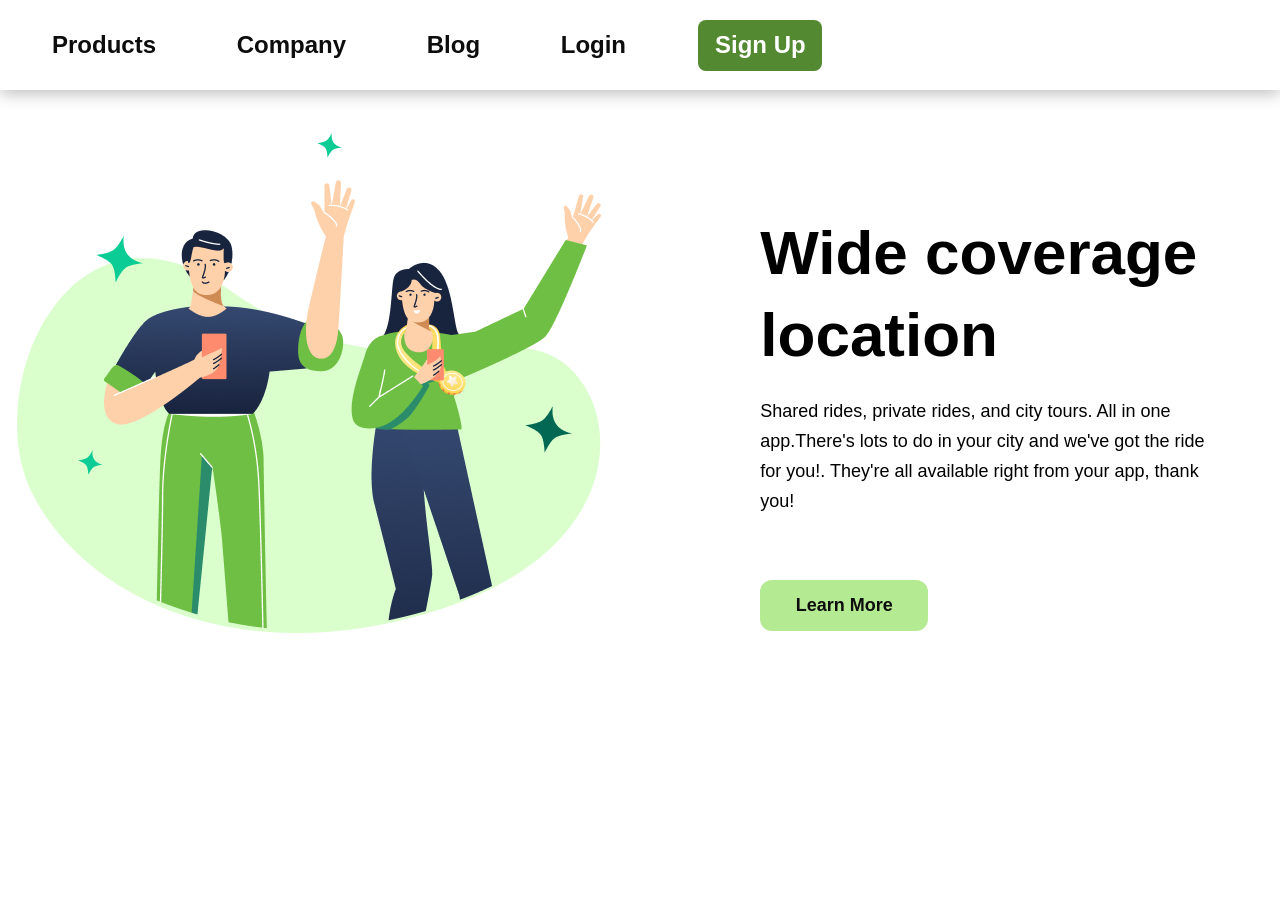
<file: index.html>
<!DOCTYPE html>
<html lang="pt-br">


<head>
    <meta charset="UTF-8">
    <meta name="viewport" content="width=device-width, initial-scale=1.0">
    <title>Desafio 1 HTML/CSS</title>
    <link rel="stylesheet" href="stylesd1-responsivo.css">
</head>

<body>
    <header>
        <!--<div class="logo">logo</div>-->
        <nav class="menu">
            <ul>
                <li><a class="link" class="products" href="#">Products</a></li>
                <li><a class="link" class="company" href="#">Company</a></li>
                <li><a class="link" class="blog" href="#">Blog</a></li>
                <li><a class="link" class="login" href="#">Login</a></li>
                <li><a href="#"><button class="signup">Sign up</button></a></li>
            </ul>
        </nav>
    </header>

    <main>
        <section class="section">
            <div class="image">
                <img src="assets/Posito.png" alt="imagem_posito">
            </div>
            <div class="caixaTexto">
                <h1>Wide coverage location</h1>
                <p>Shared rides, private rides, and city tours. All in one app.There's lots to do in your city and
                    we've got the ride for you!. They're all available right from your app, thank you!</p>
                <button class="learn-more">Learn More</button>
            </div>
        </section>
    </main>
</body>

</html>
</file>
<file: stylesd1-responsivo.css>
* {
    margin: 0;
    padding: 0;
    box-sizing: border-box;
}

body {
    font-family: Montserrat, Helvetica, sans-serif;
    background-color: #FFFFFF;
    overflow-x: hidden;
    width: 100vw;
    height: 100vh;
}


header {
    display: flex;
    justify-content: space-between;
    padding: 10px 20px;
    text-decoration: none;
    text-align: center;
    align-items: center;
    font-weight: 600;
    font-size: 24px;
    box-shadow: 0px 4px 15px rgba(0, 0, 0, 0.25);
    width: 100vw;
    height: 10vh;
    line-height: 25px;
    position: sticky;
}

.link {
    color: #0D0D0D;
    text-transform: capitalize;
    text-decoration: none;
    margin-left: 15px;
    padding: 12px;
}

.link:hover {
    background: goldenrod;
    color: #ADFF00;
    border-radius: 8px;
    cursor: pointer;
    border: none;


}

.signup {
    background: #538931;
    border-radius: 8px;
    padding: 10px 4px;
    text-decoration: none;
    color: #FFFFFF;
    border: none;
    font-weight: 600;
    font-size: 24px;
    z-index: 1000;
    text-transform: capitalize;
    width: 124px;
    height: 51px;

}

h1 {
    font-size: 62px;
    font-weight: 700;
    margin-left: 15%;
    padding-right: 2%;
    line-height: 82px;
    width: 582px;
    height: 164px;
    margin-top: 15%;
}

p {
    font-size: 18px;
}

.learn-more {
    background-color: #ade888e8;
    border-radius: 12px;
    padding: 5px 10px;
    text-decoration: none;
    color: #0D0D0D;
    width: 168px;
    height: 51px;
    text-transform: capitalize;
}

.learn-more:hover {
    cursor: pointer;
    background: rgba(1, 1, 84, 0.744);
    color: white;
    border-radius: 6px;
}

.menu :hover {
    color: #ADFF00;

}

.menu li {
    display: inline-block;
    list-style: none;
    gap: 40px;
    margin-right: 25px;
    padding: 5px;
    flex: 1;
    text-decoration: none;
}



button {
    cursor: pointer;
    border: none;
    border-radius: 8px;
    padding: 10px 4px;
    text-decoration: none;
    color: #FFFFFF;
    font-weight: 600;
    font-size: 18px;
    text-transform: uppercase;
    width: 140px;
    height: 51px;
    margin-left: 15%;
    text-decoration: none;
}

button :hover {
    cursor: pointer;
    background: blue;
    color: white;
    border-radius: 8px;

}

.image {
    width: 5dw;
    height: 20dh;
   
    margin-top: 1%;

}

main {
    display: flex;
    justify-content: space-between;
    align-items: center;
    padding: 5px 15px;
    gap: 30px;

}

section {
    display: flex;
    justify-content: space-between;
    align-items: center;
    padding: 10px 15px 30px 2px;
    gap: 30px;
}

.caixaTexto {
    display: flex;
    flex-direction: column;
    justify-content: center;
    align-items: right;
    padding: 20px 30px;
    gap: 20px;
    margin-right: 30px;
}

p {
    margin-left: 15%;
    margin-right: 16%;
    line-height: 30px;
    padding-right: 20%;
    justify-content: center;
    width: 582px;
    height: 164px;

}

.signup:hover {
    cursor: pointer;
    color: #ADFF00;
    border: none;
    background: #000000;
}

@media screen and (max-width: 500px) {
    header {
        display: flex;
        align-items: center;
        justify-content: center;
        /*background: #ADFF00;*/
        position: fixed;
        top: 0;
        left: 0;
        width: 100%;
        padding: 5px 10px;
        z-index: 999;
    }

    header nav.menu {
        width: 100%;
    }

    header .menu ul {
        display: flex;
        flex-direction: row;
        flex-wrap: nowrap;
        align-items: center;
        justify-content: space-around;
        list-style: none;
        margin: 0;
        padding: 0;
        width: 100%;
    }

    .menu li {
        display: flex;
        align-items: center;
        padding: 0;
        margin: 0;
        flex-shrink: 1;
    }

    .link {
        display: flex;
        align-items: center;
        justify-content: center;
        text-decoration: none;
        font-weight: 600;
        font-size: 13px;
        color: #0D0D0D;
        padding: 5px 10px;
        height: 36px;
        white-space: nowrap;
    }

    .link:hover {
        background: rgba(79, 106, 76, 0.833);
        color: #ADFF00;
        border-radius: 6px;
    }

    .menu li a {
        display: flex;
        align-items: center;
    }

    header .signup {
        display: flex;
        align-items: center;
        justify-content: center;
        font-size: 13px;
        font-weight: 600;
        width: 70px;
        height: 36px;
        padding: 5px 10px;
        margin: 0;
        border-radius: 6px;
        background: #ade888e8;
        color: #000000;
        white-space: nowrap;
        border: none;
    }

    .signup:hover {
        background: rgba(79, 106, 76, 0.833);
        color: #ADFF00;
        cursor: pointer;
    }

    /* só isso para o conteúdo não ficar atrás do header fixo */
    main,
    section {
        margin-top: 30px;
        margin-left: 20px;
        margin-right: 20px;
    }

    .section {
        position: relative;
        display: block;
        width: 100%;
        height: 100%;
        margin-top: 3vh;
        margin-left: 0%;
    }


    .image {
        display: block;
        width: 100%;
        height: 100%;
        margin-right: 25px;
        margin-left: 0%;
    }

    .caixaTexto {
        width: 100%;
        height: 100%;
        margin: 0px;
        gap: 10px;
    }

    h1 {
        font-size: 62px;
        font-weight: 700;
        margin-left: 0%;
        margin-right: 0%;
        margin-top: 15%;
    }

    p {
        margin-left: 0%;
        margin-right: 0%;
        padding-right: 5%;
        justify-content: center;
        width: 180%;
        height: 100%;

    }

    main {
        padding: 0px;
    }

    .learn-more {
        width: 140px;
        height: 40px;
        font-size: 16px;
        margin: 10px 0;
    }

    a:-webkit-any-link {
        cursor: pointer;
        text-decoration: none;
    }
    ul{
        margin-left: 25px;
    }
}
</file>
